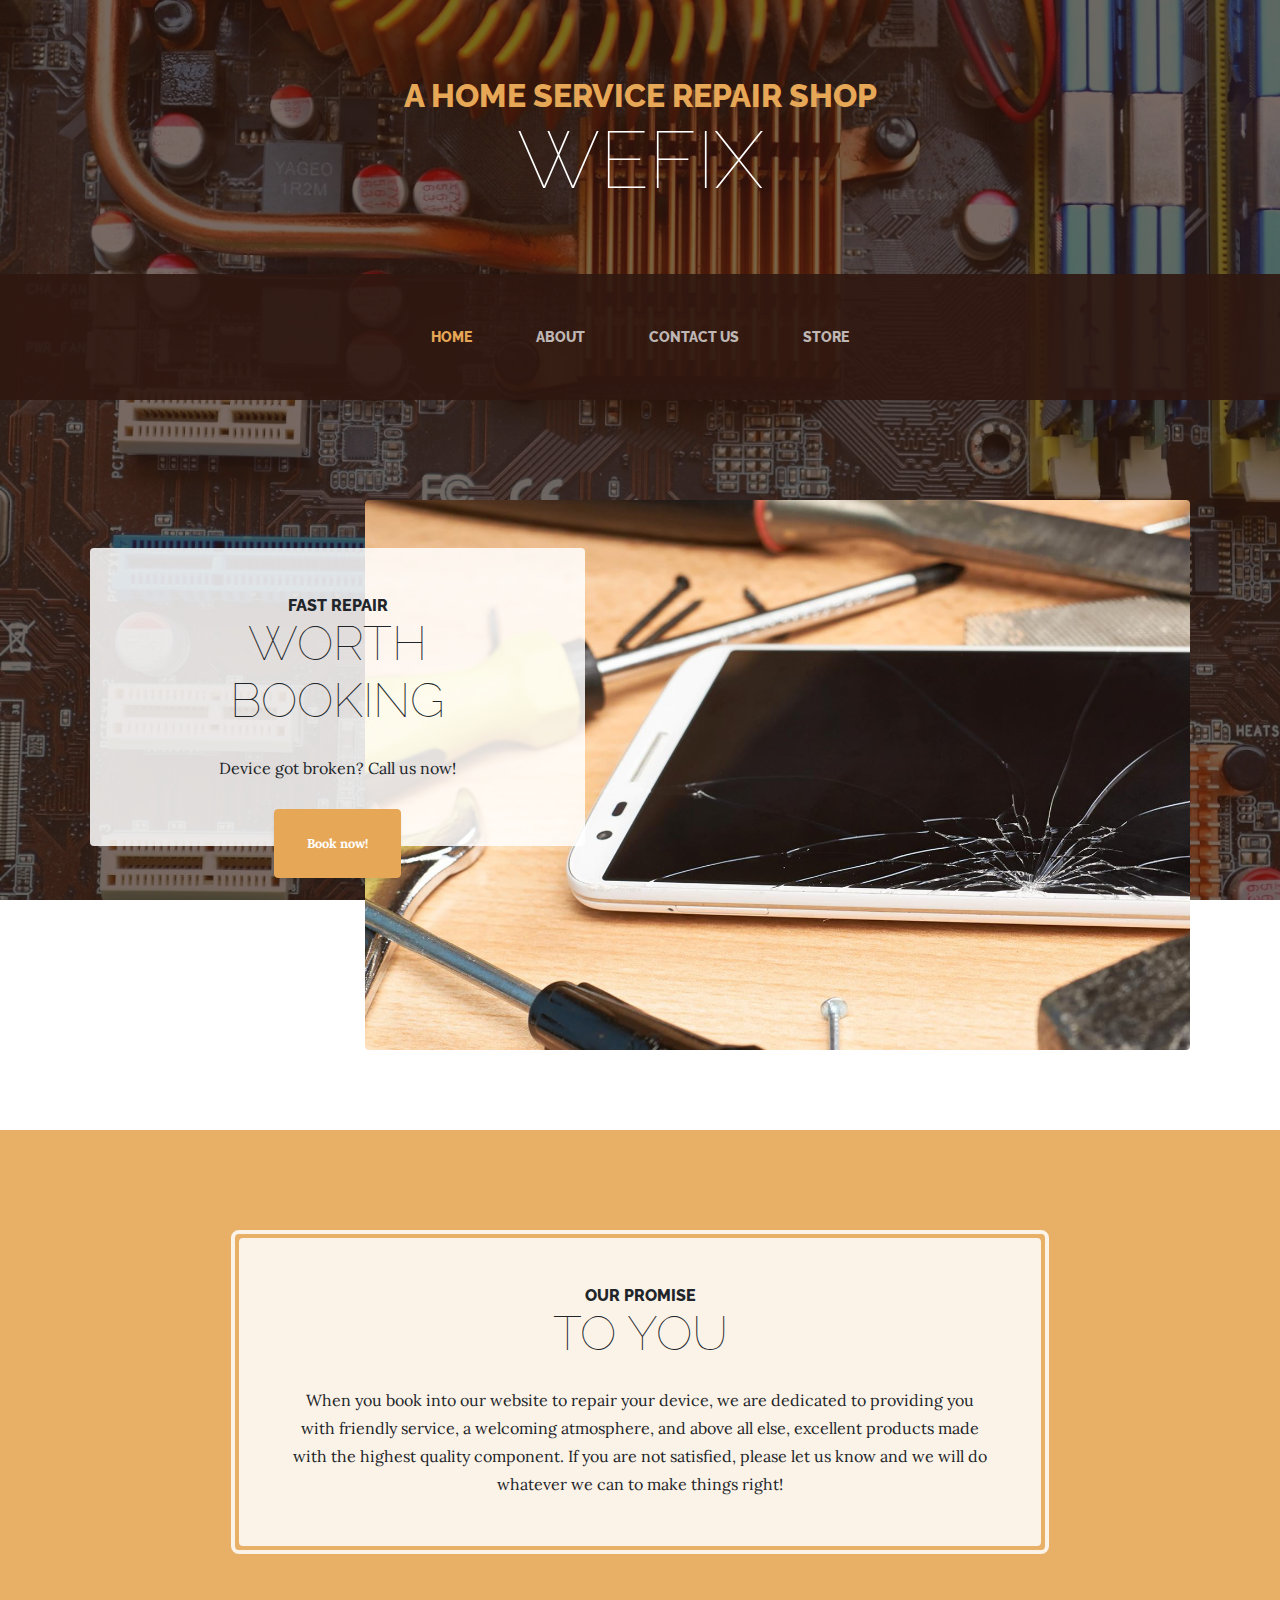
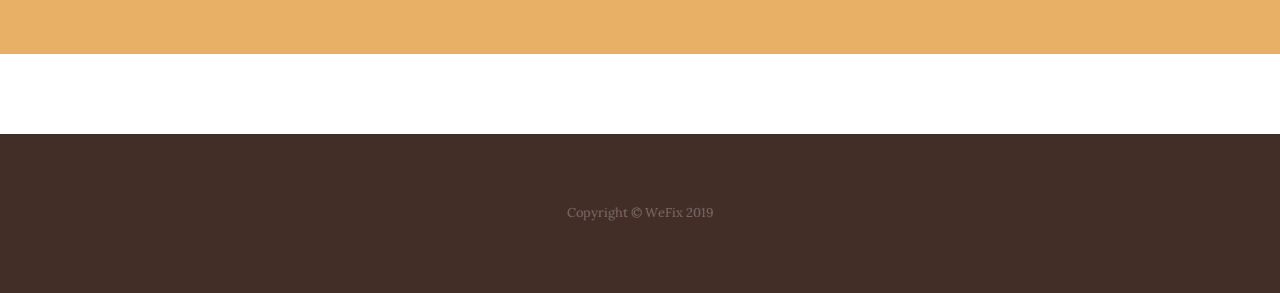
<file: index.html>
<!DOCTYPE html>
<html lang="en">

<head>

  <meta charset="utf-8">
  <meta name="viewport" content="width=device-width, initial-scale=1, shrink-to-fit=no">
  <meta name="description" content="">
  <meta name="author" content="">

  <title>WeFix</title>

  <!-- Bootstrap core CSS -->
  <link href="vendor/bootstrap/css/bootstrap.min.css" rel="stylesheet">

  <!-- Custom fonts for this template -->
  <link href="https://fonts.googleapis.com/css?family=Raleway:100,100i,200,200i,300,300i,400,400i,500,500i,600,600i,700,700i,800,800i,900,900i" rel="stylesheet">
  <link href="https://fonts.googleapis.com/css?family=Lora:400,400i,700,700i" rel="stylesheet">

  <!-- Custom styles for this template -->
  <link href="css/business-casual.min.css" rel="stylesheet">

</head>

<body>

  <h1 class="site-heading text-center text-white d-none d-lg-block">
    <span class="site-heading-upper text-primary mb-3">A home service repair shop</span>
    <span class="site-heading-lower">WeFix</span>
  </h1>

  <!-- Navigation -->
  <nav class="navbar navbar-expand-lg navbar-dark py-lg-4" id="mainNav">
    <div class="container">
      <a class="navbar-brand text-uppercase text-expanded font-weight-bold d-lg-none" href="#">Start Bootstrap</a>
      <button class="navbar-toggler" type="button" data-toggle="collapse" data-target="#navbarResponsive" aria-controls="navbarResponsive" aria-expanded="false" aria-label="Toggle navigation">
        <span class="navbar-toggler-icon"></span>
      </button>
      <div class="collapse navbar-collapse" id="navbarResponsive">
        <ul class="navbar-nav mx-auto">
          <li class="nav-item active px-lg-4">
            <a class="nav-link text-uppercase text-expanded" href="index.html">Home
              <span class="sr-only">(current)</span>
            </a>
          </li>
          <li class="nav-item px-lg-4">
            <a class="nav-link text-uppercase text-expanded" href="about.html">About</a>
          </li>
          <li class="nav-item px-lg-4">
            <a class="nav-link text-uppercase text-expanded" href="contact us.html">Contact Us</a>
          </li>
          <li class="nav-item px-lg-4">
            <a class="nav-link text-uppercase text-expanded" href="store.html">Store</a>
          </li>
        </ul>
      </div>
    </div>
  </nav>

  <section class="page-section clearfix">
    <div class="container">
      <div class="intro">
        <img class="intro-img img-fluid mb-3 mb-lg-0 rounded" src="img/intro.jpg" alt="">
        <div class="intro-text left-0 text-center bg-faded p-5 rounded">
          <h2 class="section-heading mb-4">
            <span class="section-heading-upper">Fast Repair</span>
            <span class="section-heading-lower">Worth Booking</span>
          </h2>
          <p class="mb-3">Device got broken? Call us now!
          </p>
          <div class="intro-button mx-auto">
            <a class="btn btn-primary btn-xl" href="contact us.html">Book now!</a>
          </div>
        </div>
      </div>
    </div>
  </section>

  <section class="page-section cta">
    <div class="container">
      <div class="row">
        <div class="col-xl-9 mx-auto">
          <div class="cta-inner text-center rounded">
            <h2 class="section-heading mb-4">
              <span class="section-heading-upper">Our Promise</span>
              <span class="section-heading-lower">To You</span>
            </h2>
            <p class="mb-0">When you book into our website to repair your device, we are dedicated to providing you with friendly service, a welcoming atmosphere, and above all else, excellent products made with the highest quality component. If you are not satisfied, please let us know and we will do whatever we can to make things right!</p>
          </div>
        </div>
      </div>
    </div>
  </section>

  <footer class="footer text-faded text-center py-5">
    <div class="container">
      <p class="m-0 small">Copyright &copy; WeFix 2019</p>
    </div>
  </footer>

  <!-- Bootstrap core JavaScript -->
  <script src="vendor/jquery/jquery.min.js"></script>
  <script src="vendor/bootstrap/js/bootstrap.bundle.min.js"></script>

</body>

</html>
</file>
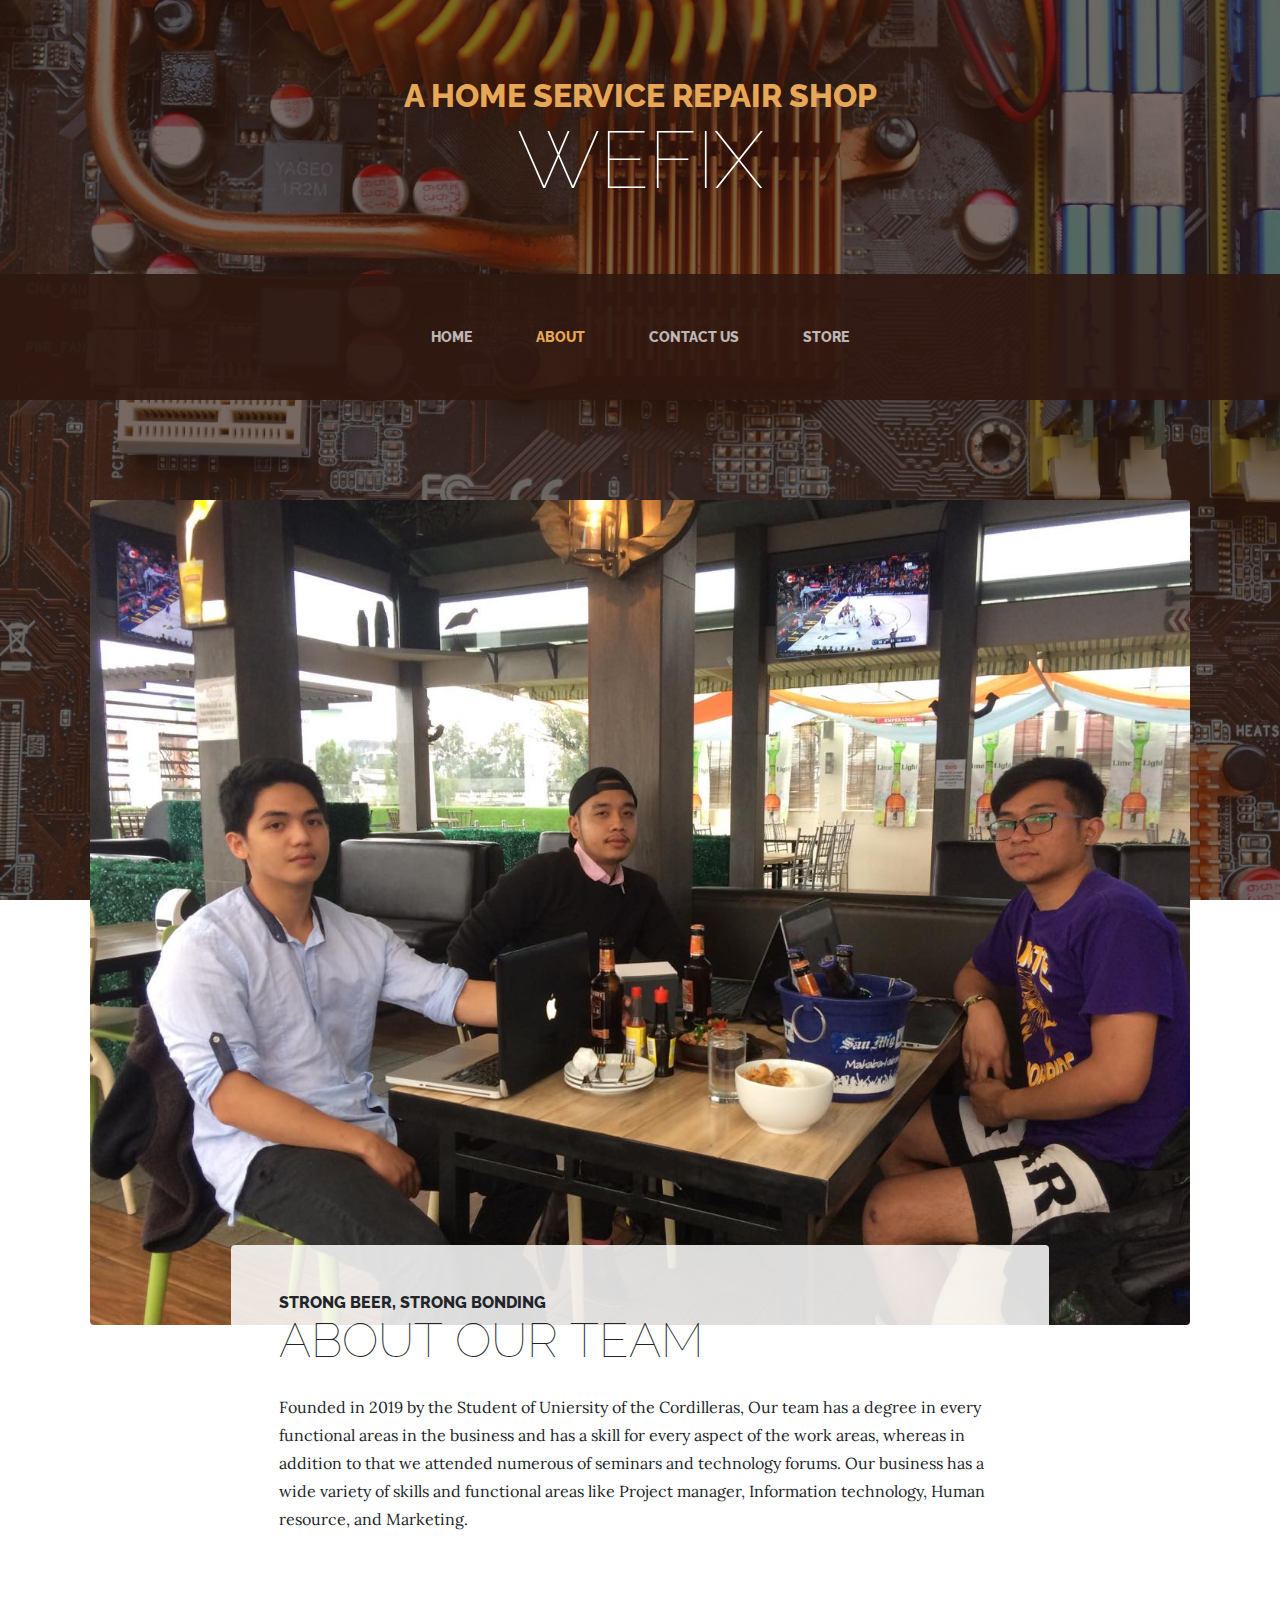
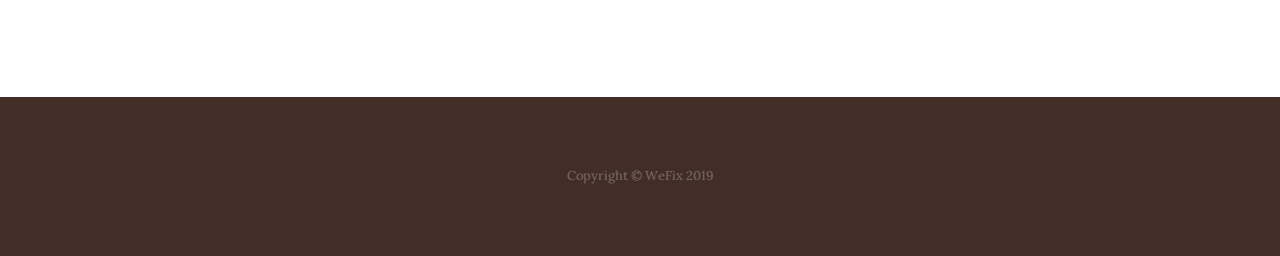
<file: about.html>
<!DOCTYPE html>
<html lang="en">

<head>

  <meta charset="utf-8">
  <meta name="viewport" content="width=device-width, initial-scale=1, shrink-to-fit=no">
  <meta name="description" content="">
  <meta name="author" content="">

  <title>WeFix</title>

  <!-- Bootstrap core CSS -->
  <link href="vendor/bootstrap/css/bootstrap.min.css" rel="stylesheet">

  <!-- Custom fonts for this template -->
  <link href="https://fonts.googleapis.com/css?family=Raleway:100,100i,200,200i,300,300i,400,400i,500,500i,600,600i,700,700i,800,800i,900,900i" rel="stylesheet">
  <link href="https://fonts.googleapis.com/css?family=Lora:400,400i,700,700i" rel="stylesheet">

  <!-- Custom styles for this template -->
  <link href="css/business-casual.min.css" rel="stylesheet">

</head>

<body>

  <h1 class="site-heading text-center text-white d-none d-lg-block">
    <span class="site-heading-upper text-primary mb-3">A Home Service Repair Shop</span>
    <span class="site-heading-lower">WeFix</span>
  </h1>

  <!-- Navigation -->
  <nav class="navbar navbar-expand-lg navbar-dark py-lg-4" id="mainNav">
    <div class="container">
      <a class="navbar-brand text-uppercase text-expanded font-weight-bold d-lg-none" href="#">Start Bootstrap</a>
      <button class="navbar-toggler" type="button" data-toggle="collapse" data-target="#navbarResponsive" aria-controls="navbarResponsive" aria-expanded="false" aria-label="Toggle navigation">
        <span class="navbar-toggler-icon"></span>
      </button>
      <div class="collapse navbar-collapse" id="navbarResponsive">
        <ul class="navbar-nav mx-auto">
          <li class="nav-item px-lg-4">
            <a class="nav-link text-uppercase text-expanded" href="index.html">Home
              <span class="sr-only">(current)</span>
            </a>
          </li>
          <li class="nav-item active px-lg-4">
            <a class="nav-link text-uppercase text-expanded" href="about.html">About</a>
          </li>
          <li class="nav-item px-lg-4">
            <a class="nav-link text-uppercase text-expanded" href="contact us.html">Contact Us</a>
          </li>
          <li class="nav-item px-lg-4">
            <a class="nav-link text-uppercase text-expanded" href="store.html">Store</a>
          </li>
        </ul>
      </div>
    </div>
  </nav>

  <section class="page-section about-heading">
    <div class="container">
      <img class="img-fluid rounded about-heading-img mb-3 mb-lg-0" src="img/about.jpg" alt="">
      <div class="about-heading-content">
        <div class="row">
          <div class="col-xl-9 col-lg-10 mx-auto">
            <div class="bg-faded rounded p-5">
              <h2 class="section-heading mb-4">
                <span class="section-heading-upper">Strong Beer, Strong Bonding</span>
                <span class="section-heading-lower">About Our Team</span>
              </h2>
              <p>Founded in 2019 by the Student of Uniersity of the Cordilleras, Our team has a degree in every functional areas in the business and has a skill for every aspect of the work areas, whereas in addition to that we attended numerous of seminars and technology forums. Our business has a wide variety of skills and functional areas like Project manager, Information technology, Human resource, and Marketing.</p>
              
            </div>
          </div>
        </div>
      </div>
    </div>
  </section>

  <footer class="footer text-faded text-center py-5">
    <div class="container">
      <p class="m-0 small">Copyright &copy; WeFix 2019</p>
    </div>
  </footer>

  <!-- Bootstrap core JavaScript -->
  <script src="vendor/jquery/jquery.min.js"></script>
  <script src="vendor/bootstrap/js/bootstrap.bundle.min.js"></script>

</body>

</html>
</file>
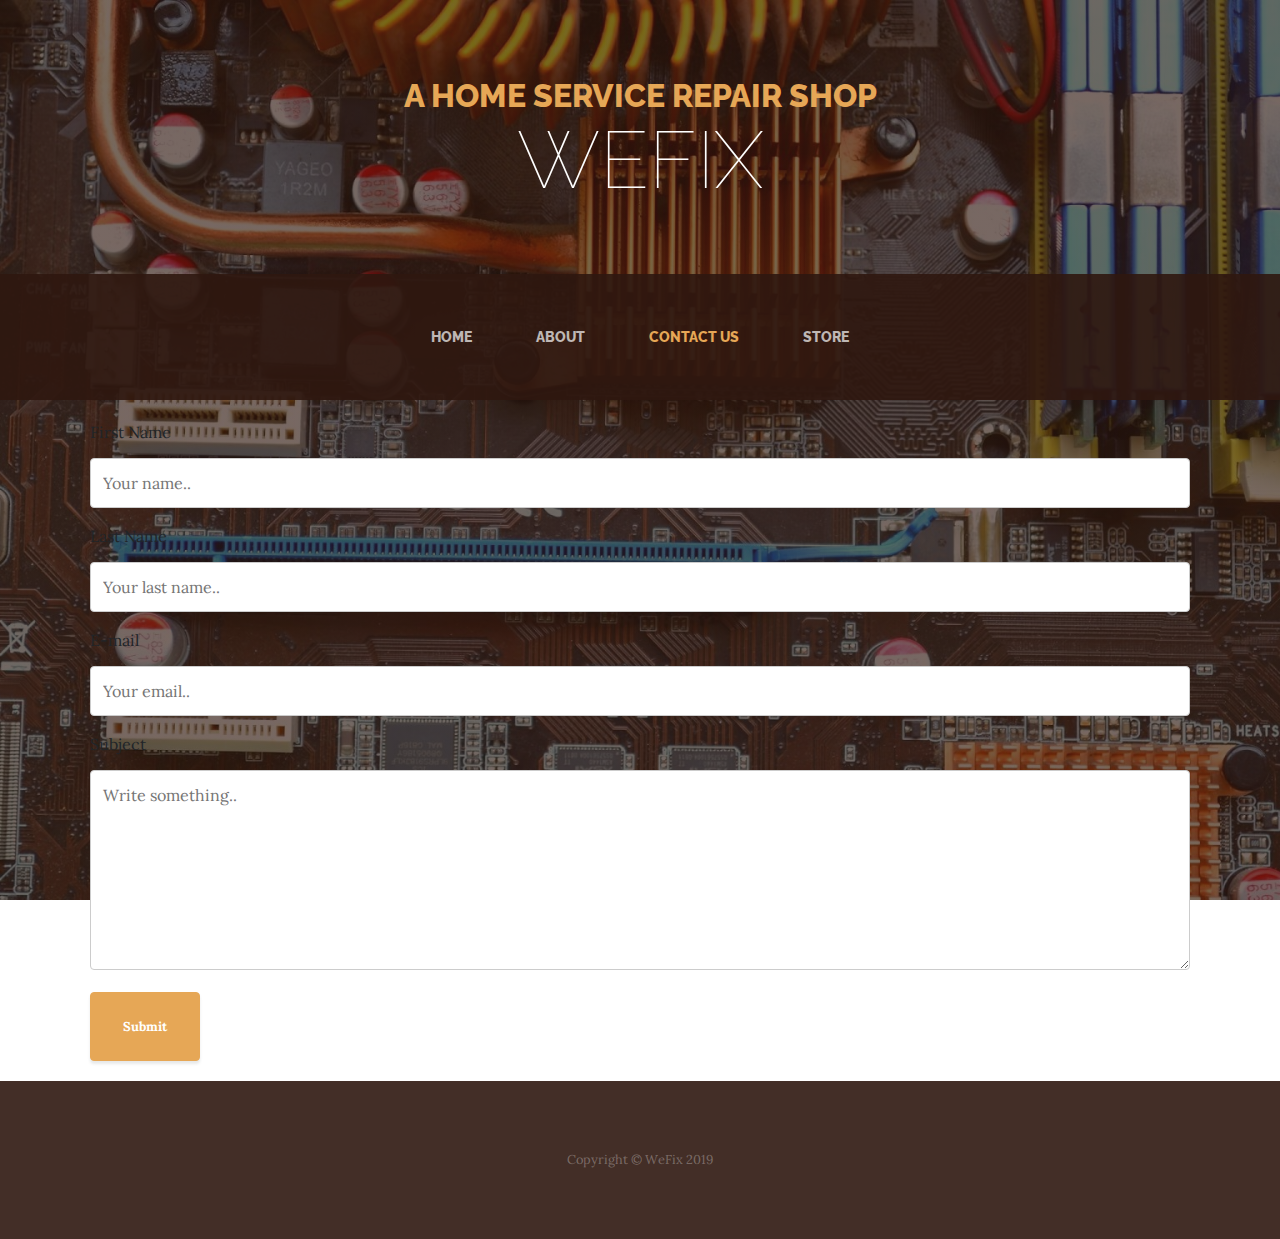
<file: contact us.html>
<!DOCTYPE html>
<html lang="en">

<head>

  <meta charset="utf-8">
  <meta name="viewport" content="width=device-width, initial-scale=1, shrink-to-fit=no">
  <meta name="description" content="">
  <meta name="author" content="">

  <title>WeFix</title>

  <!-- Bootstrap core CSS -->
  <link href="vendor/bootstrap/css/bootstrap.min.css" rel="stylesheet">

  <!-- Custom fonts for this template -->
  <link href="https://fonts.googleapis.com/css?family=Raleway:100,100i,200,200i,300,300i,400,400i,500,500i,600,600i,700,700i,800,800i,900,900i" rel="stylesheet">
  <link href="https://fonts.googleapis.com/css?family=Lora:400,400i,700,700i" rel="stylesheet">

  <!-- Custom styles for this template -->
  <link href="css/business-casual.min.css" rel="stylesheet">

</head>

<body>

  <h1 class="site-heading text-center text-white d-none d-lg-block">
    <span class="site-heading-upper text-primary mb-3">A Home Service Repair Shop</span>
    <span class="site-heading-lower">WeFix</span>
  </h1>

  <!-- Navigation -->
  <nav class="navbar navbar-expand-lg navbar-dark py-lg-4" id="mainNav">
    <div class="container">
      <a class="navbar-brand text-uppercase text-expanded font-weight-bold d-lg-none" href="#">Start Bootstrap</a>
      <button class="navbar-toggler" type="button" data-toggle="collapse" data-target="#navbarResponsive" aria-controls="navbarResponsive" aria-expanded="false" aria-label="Toggle navigation">
        <span class="navbar-toggler-icon"></span>
      </button>
      <div class="collapse navbar-collapse" id="navbarResponsive">
        <ul class="navbar-nav mx-auto">
          <li class="nav-item px-lg-4">
            <a class="nav-link text-uppercase text-expanded" href="index.html">Home
              <span class="sr-only">(current)</span>
            </a>
          </li>
          <li class="nav-item px-lg-4">
            <a class="nav-link text-uppercase text-expanded" href="about.html">About</a>
          </li>
          <li class="nav-item active px-lg-4">
            <a class="nav-link text-uppercase text-expanded" href="contact us.html">Contact Us</a>
          </li>
          <li class="nav-item px-lg-4">
            <a class="nav-link text-uppercase text-expanded" href="store.html">Store</a>
          </li>
        </ul>
      </div>
    </div>
  </nav>

  <div class="container">
  <form action="action_page.php">

    <label for="fname">First Name</label>
    <input type="text" id="fname" name="firstname" placeholder="Your name..">

    <label for="lname">Last Name</label>
    <input type="text" id="lname" name="lastname" placeholder="Your last name..">

    <label for="country">E-mail</label>
    <input type="text"  placeholder="Your email..">

    <label for="subject">Subject</label>
    <textarea id="subject" name="subject" placeholder="Write something.." style="height:200px"></textarea>

    <a class="btn btn-primary btn-xl" href="index.html">Submit</a>

  </form>
</div>

  <footer class="footer text-faded text-center py-5">
    <div class="container">
      <p class="m-0 small">Copyright &copy; WeFix 2019</p>
    </div>
  </footer>

  <!-- Bootstrap core JavaScript -->
  <script src="vendor/jquery/jquery.min.js"></script>
  <script src="vendor/bootstrap/js/bootstrap.bundle.min.js"></script>

</body>

</html>
</file>
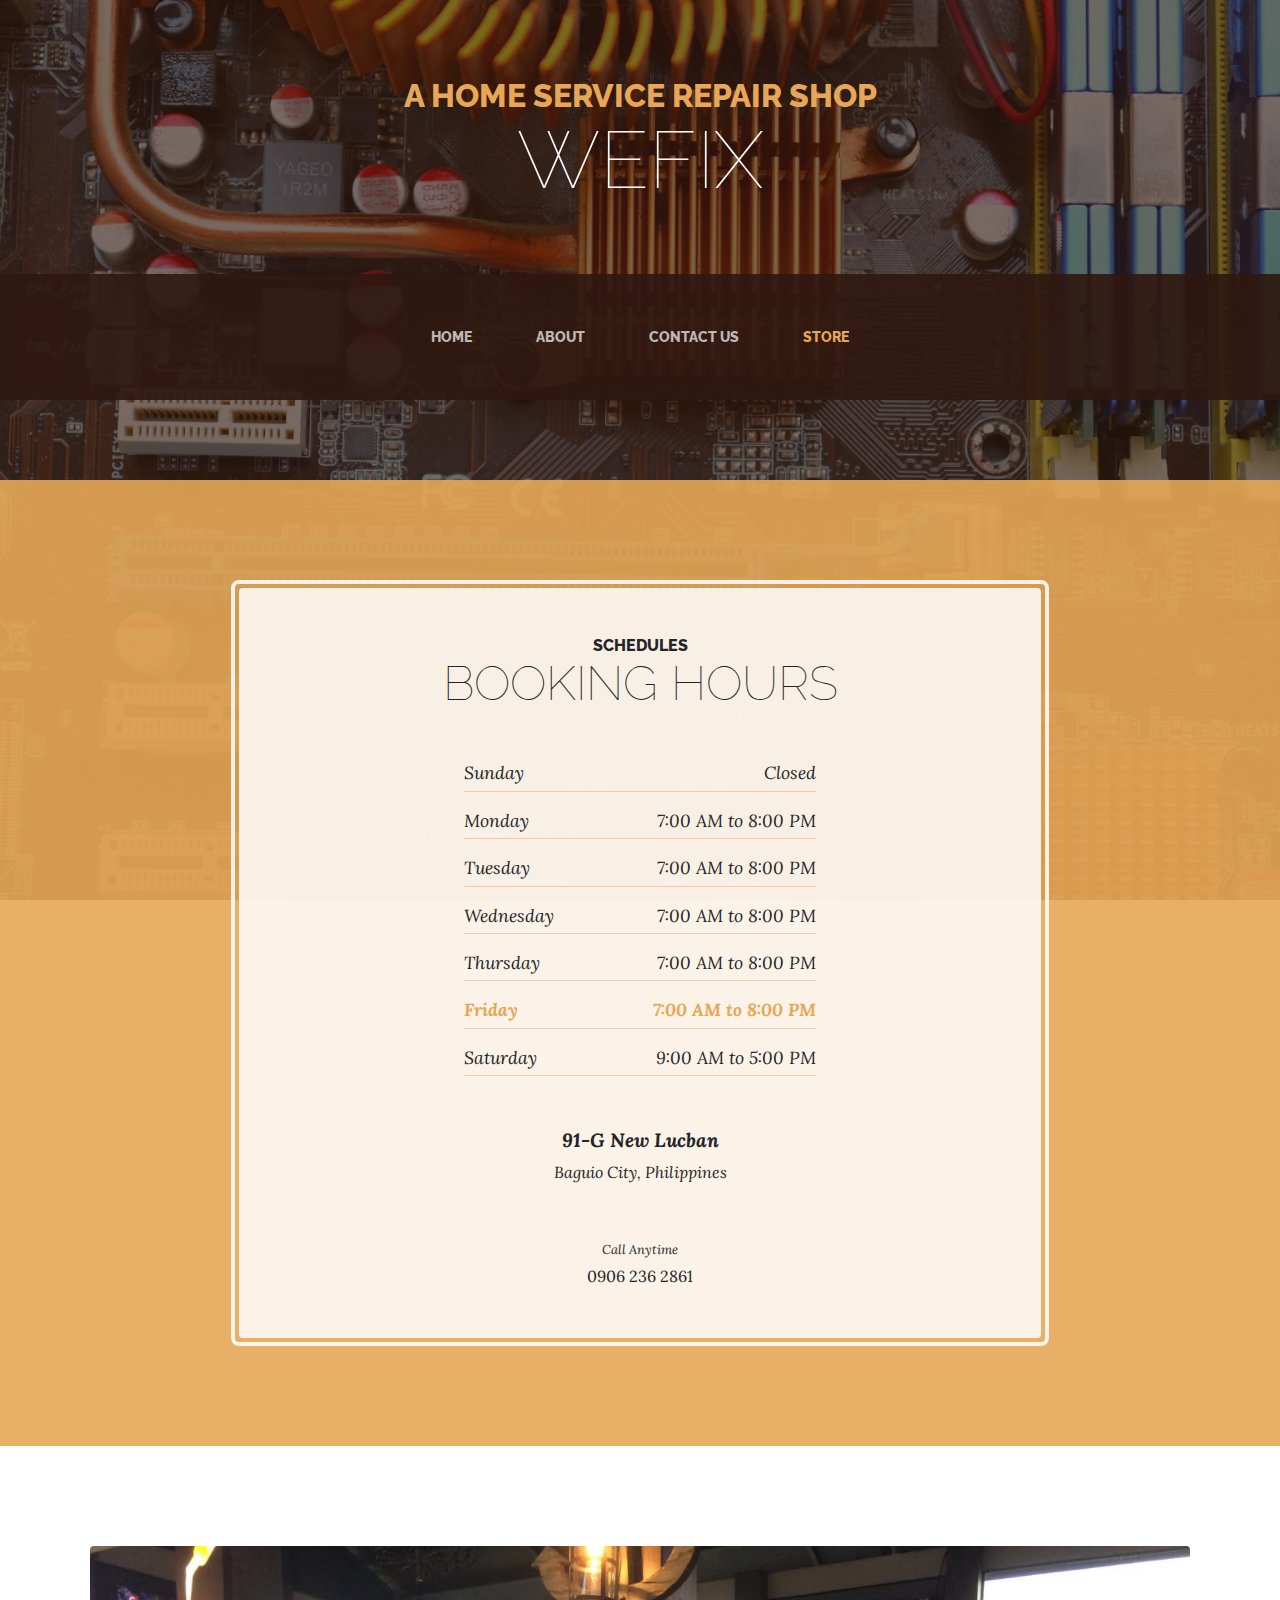
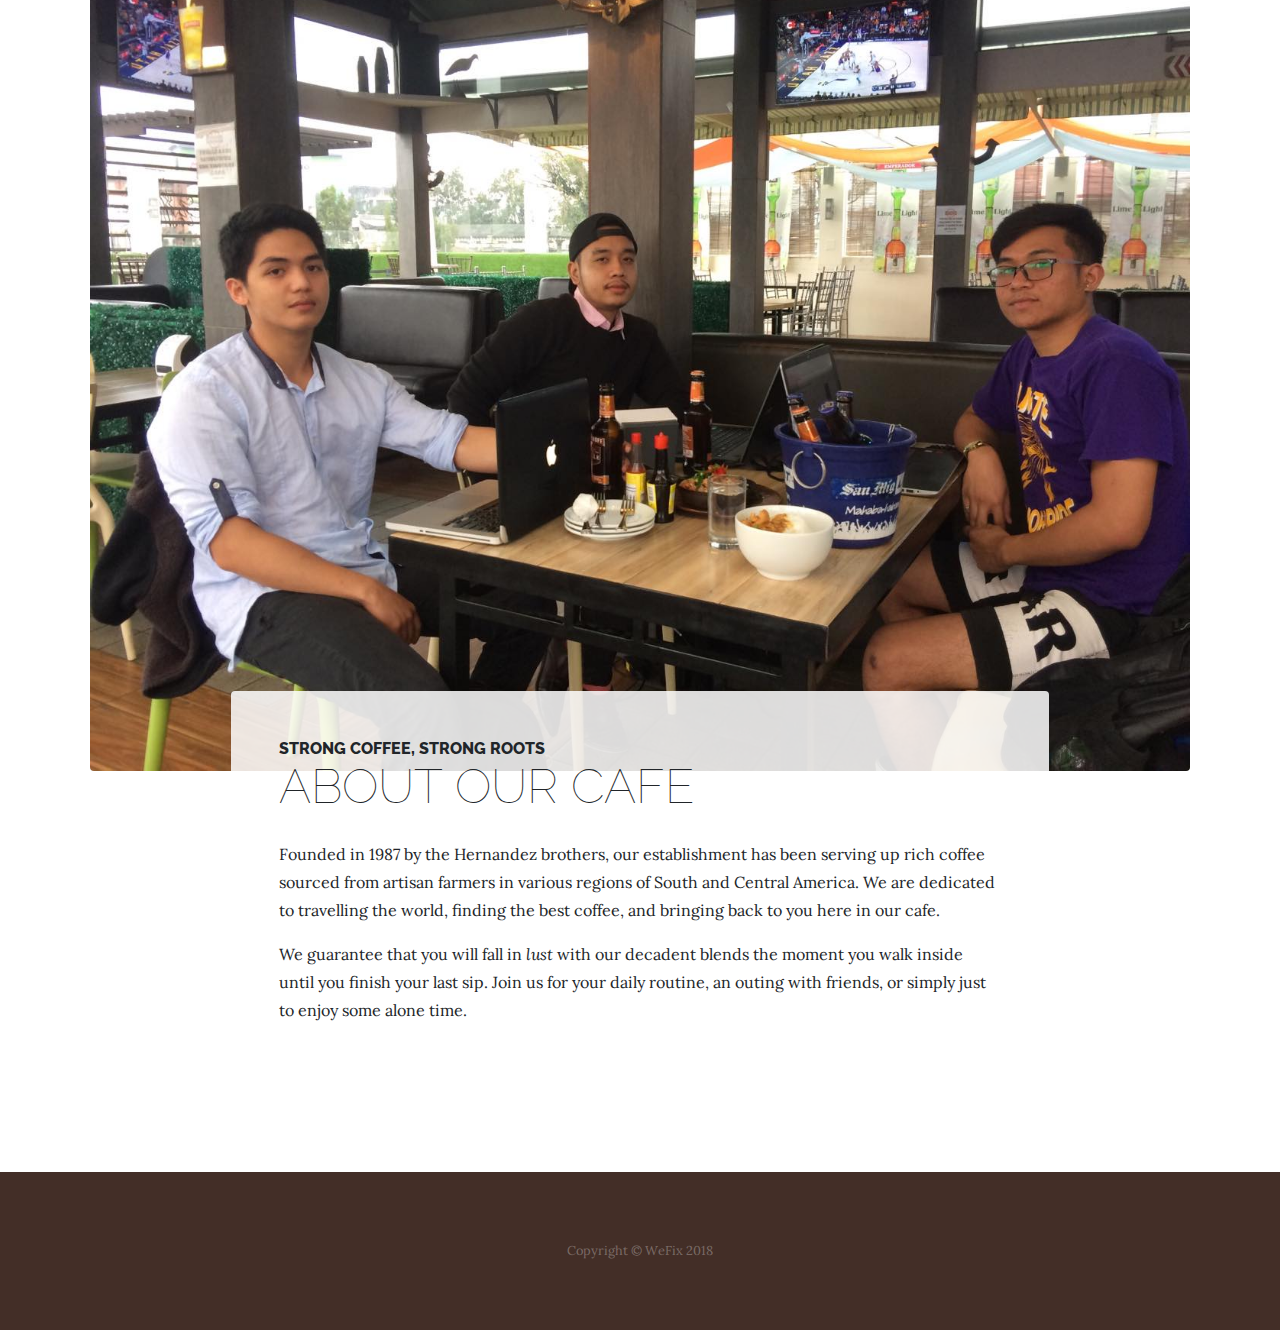
<file: store.html>
<!DOCTYPE html>
<html lang="en">

  <head>

    <meta charset="utf-8">
    <meta name="viewport" content="width=device-width, initial-scale=1, shrink-to-fit=no">
    <meta name="description" content="">
    <meta name="author" content="">

    <title>WeFix</title>

    <!-- Bootstrap core CSS -->
    <link href="vendor/bootstrap/css/bootstrap.min.css" rel="stylesheet">

    <!-- Custom fonts for this template -->
    <link href="https://fonts.googleapis.com/css?family=Raleway:100,100i,200,200i,300,300i,400,400i,500,500i,600,600i,700,700i,800,800i,900,900i" rel="stylesheet">
    <link href="https://fonts.googleapis.com/css?family=Lora:400,400i,700,700i" rel="stylesheet">

    <!-- Custom styles for this template -->
    <link href="css/business-casual.min.css" rel="stylesheet">

  </head>

  <body>

    <h1 class="site-heading text-center text-white d-none d-lg-block">
      <span class="site-heading-upper text-primary mb-3">A Home Service Repair Shop</span>
      <span class="site-heading-lower">WeFix</span>
    </h1>

    <!-- Navigation -->
    <nav class="navbar navbar-expand-lg navbar-dark py-lg-4" id="mainNav">
      <div class="container">
        <a class="navbar-brand text-uppercase text-expanded font-weight-bold d-lg-none" href="#">Start Bootstrap</a>
        <button class="navbar-toggler" type="button" data-toggle="collapse" data-target="#navbarResponsive" aria-controls="navbarResponsive" aria-expanded="false" aria-label="Toggle navigation">
          <span class="navbar-toggler-icon"></span>
        </button>
        <div class="collapse navbar-collapse" id="navbarResponsive">
          <ul class="navbar-nav mx-auto">
            <li class="nav-item px-lg-4">
              <a class="nav-link text-uppercase text-expanded" href="index.html">Home
                <span class="sr-only">(current)</span>
              </a>
            </li>
            <li class="nav-item px-lg-4">
              <a class="nav-link text-uppercase text-expanded" href="about.html">About</a>
            </li>
            <li class="nav-item px-lg-4">
              <a class="nav-link text-uppercase text-expanded" href="contact us.html">Contact Us</a>
            </li>
            <li class="nav-item active px-lg-4">
              <a class="nav-link text-uppercase text-expanded" href="store.html">Store</a>
            </li>
          </ul>
        </div>
      </div>
    </nav>

    <section class="page-section cta">
      <div class="container">
        <div class="row">
          <div class="col-xl-9 mx-auto">
            <div class="cta-inner text-center rounded">
              <h2 class="section-heading mb-5">
                <span class="section-heading-upper">Schedules</span>
                <span class="section-heading-lower">Booking Hours</span>
              </h2>
              <ul class="list-unstyled list-hours mb-5 text-left mx-auto">
                <li class="list-unstyled-item list-hours-item d-flex">
                  Sunday
                  <span class="ml-auto">Closed</span>
                </li>
                <li class="list-unstyled-item list-hours-item d-flex">
                  Monday
                  <span class="ml-auto">7:00 AM to 8:00 PM</span>
                </li>
                <li class="list-unstyled-item list-hours-item d-flex">
                  Tuesday
                  <span class="ml-auto">7:00 AM to 8:00 PM</span>
                </li>
                <li class="list-unstyled-item list-hours-item d-flex">
                  Wednesday
                  <span class="ml-auto">7:00 AM to 8:00 PM</span>
                </li>
                <li class="list-unstyled-item list-hours-item d-flex">
                  Thursday
                  <span class="ml-auto">7:00 AM to 8:00 PM</span>
                </li>
                <li class="list-unstyled-item list-hours-item d-flex">
                  Friday
                  <span class="ml-auto">7:00 AM to 8:00 PM</span>
                </li>
                <li class="list-unstyled-item list-hours-item d-flex">
                  Saturday
                  <span class="ml-auto">9:00 AM to 5:00 PM</span>
                </li>
              </ul>
              <p class="address mb-5">
                <em>
                  <strong>91-G New Lucban</strong>
                  <br>
                  Baguio City, Philippines
                </em>
              </p>
              <p class="mb-0">
                <small>
                  <em>Call Anytime</em>
                </small>
                <br>
                0906 236 2861
              </p>
            </div>
          </div>
        </div>
      </div>
    </section>

    <section class="page-section about-heading">
      <div class="container">
        <img class="img-fluid rounded about-heading-img mb-3 mb-lg-0" src="img/about.jpg" alt="">
        <div class="about-heading-content">
          <div class="row">
            <div class="col-xl-9 col-lg-10 mx-auto">
              <div class="bg-faded rounded p-5">
                <h2 class="section-heading mb-4">
                  <span class="section-heading-upper">Strong Coffee, Strong Roots</span>
                  <span class="section-heading-lower">About Our Cafe</span>
                </h2>
                <p>Founded in 1987 by the Hernandez brothers, our establishment has been serving up rich coffee sourced from artisan farmers in various regions of South and Central America. We are dedicated to travelling the world, finding the best coffee, and bringing back to you here in our cafe.</p>
                <p class="mb-0">We guarantee that you will fall in
                  <em>lust</em>
                  with our decadent blends the moment you walk inside until you finish your last sip. Join us for your daily routine, an outing with friends, or simply just to enjoy some alone time.</p>
              </div>
            </div>
          </div>
        </div>
      </div>
    </section>

    <footer class="footer text-faded text-center py-5">
      <div class="container">
        <p class="m-0 small">Copyright &copy; WeFix 2018</p>
      </div>
    </footer>

    <!-- Bootstrap core JavaScript -->
    <script src="vendor/jquery/jquery.min.js"></script>
    <script src="vendor/bootstrap/js/bootstrap.bundle.min.js"></script>

  </body>

  <!-- Script to highlight the active date in the hours list -->
  <script>
    $('.list-hours li').eq(new Date().getDay()).addClass('today');
  </script>

</html>
</file>
<file: css/business-casual.min.css>
/*!
 * Start Bootstrap - Business Casual v5.0.3 (https://startbootstrap.com/template-overviews/business-casual)
 * Copyright 2013-2019 Start Bootstrap
 * Licensed under MIT (https://github.com/BlackrockDigital/startbootstrap-business-casual/blob/master/LICENSE)
 */body{font-family:Lora;background:-webkit-gradient(linear,left top,left bottom,from(rgba(47,23,15,.65))),url(../img/bg.jpg);background:linear-gradient(rgba(47,23,15,.65)),url(../img/bg.jpg);background-attachment:fixed;background-position:center;background-size:cover}h1,h2,h3,h4,h5,h6{font-family:Raleway}p{line-height:1.75}.text-faded{color:rgba(255,255,255,.3)}.site-heading{margin-top:5rem;margin-bottom:5rem;text-transform:uppercase;line-height:1;font-family:Raleway}.site-heading .site-heading-upper{display:block;font-size:2rem;font-weight:800}.site-heading .site-heading-lower{font-size:5rem;font-weight:100;line-height:4rem}.page-section{margin-top:5rem;margin-bottom:5rem}.section-heading{text-transform:uppercase}.section-heading .section-heading-upper{display:block;font-size:1rem;font-weight:800}.section-heading .section-heading-lower{display:block;font-size:3rem;font-weight:100}.bg-faded{background-color:rgba(255,255,255,.85)}#mainNav{background-color:rgba(47,23,15,.9);font-family:Raleway}#mainNav .navbar-brand{color:#e6a756}#mainNav .navbar-nav .nav-item .nav-link{color:rgba(255,255,255,.7);font-weight:800}#mainNav .navbar-nav .nav-item.active .nav-link{color:#e6a756}@media (min-width:992px){#mainNav .navbar-nav .nav-item .nav-link{font-size:.9rem}#mainNav .navbar-nav .nav-item .nav-link:hover{color:rgba(255,255,255,.4)}#mainNav .navbar-nav .nav-item.active .nav-link:hover{color:#e6a756}}.btn-xl{font-weight:700;font-size:.8rem;padding-top:1.5rem;padding-bottom:1.5rem;padding-left:2rem;padding-right:2rem}.intro{position:relative}@media (min-width:992px){.intro .intro-img{width:75%;float:right}.intro .intro-text{left:0;width:60%;margin-top:3rem;position:absolute}.intro .intro-text .intro-button{width:100%;left:0;position:absolute;bottom:-2rem}}@media (min-width:1200px){.intro .intro-text{width:45%}}.cta{padding-top:5rem;padding-bottom:5rem;background-color:rgba(230,167,86,.9)}.cta .cta-inner{position:relative;padding:3rem;margin:.5rem;background-color:rgba(255,255,255,.85)}.cta .cta-inner:before{border-radius:.5rem;content:'';position:absolute;top:-.5rem;bottom:-.5rem;left:-.5rem;right:-.5rem;border:.25rem solid rgba(255,255,255,.85)}@media (min-width:992px){.about-heading .about-heading-img{position:relative;z-index:0}.about-heading .about-heading-content{margin-top:-5rem;position:relative;z-index:1}}@media (min-width:992px){.product-item .product-item-title{position:relative;z-index:1;margin-bottom:-3rem}.product-item .product-item-img{position:relative;z-index:0;max-width:60vw}.product-item .product-item-description{position:relative;z-index:1;margin-top:-3rem;max-width:50vw}}.list-hours{font-size:.9rem}.list-hours .list-hours-item{border-bottom:1px solid rgba(230,167,86,.5);padding-bottom:.25rem;margin-bottom:1rem;font-style:italic}.list-hours .list-hours-item.today{font-weight:700;color:#e6a756}@media (min-width:992px){.list-hours{width:50%;font-size:1.1rem}}.address strong{font-size:1.2rem}.footer{background-color:rgba(47,23,15,.9)}.text-primary{color:#e6a756!important}.bg-primary{background-color:#e6a756!important}.btn{-webkit-box-shadow:0 3px 3px 0 rgba(33,37,41,.1);box-shadow:0 3px 3px 0 rgba(33,37,41,.1)}.btn-primary{background-color:#e6a756;border-color:#e6a756}.btn-primary:active,.btn-primary:focus,.btn-primary:hover{background-color:#df902a;border-color:#df902a}.font-weight-light{font-weight:100!important}

 /* Style inputs with type="text", select elements and textareas */
input[type=text], select, textarea {
  width: 100%; /* Full width */
  padding: 12px; /* Some padding */  
  border: 1px solid #ccc; /* Gray border */
  border-radius: 4px; /* Rounded borders */
  box-sizing: border-box; /* Make sure that padding and width stays in place */
  margin-top: 6px; /* Add a top margin */
  margin-bottom: 16px; /* Bottom margin */
  resize: vertical /* Allow the user to vertically resize the textarea (not horizontally) */
}

/* Style the submit button with a specific background color etc */
input[type=submit] {
  background-color: #4CAF50;
  color: white;
  padding: 12px 20px;
  border: none;
  border-radius: 4px;
  cursor: pointer;
}

/* When moving the mouse over the submit button, add a darker green color */
input[type=submit]:hover {
  background-color: #45a049;
}

/* Add a background color and some padding around the form */
.container {
  border-radius: 5px;
  
  padding: 20px;
}
</file>
